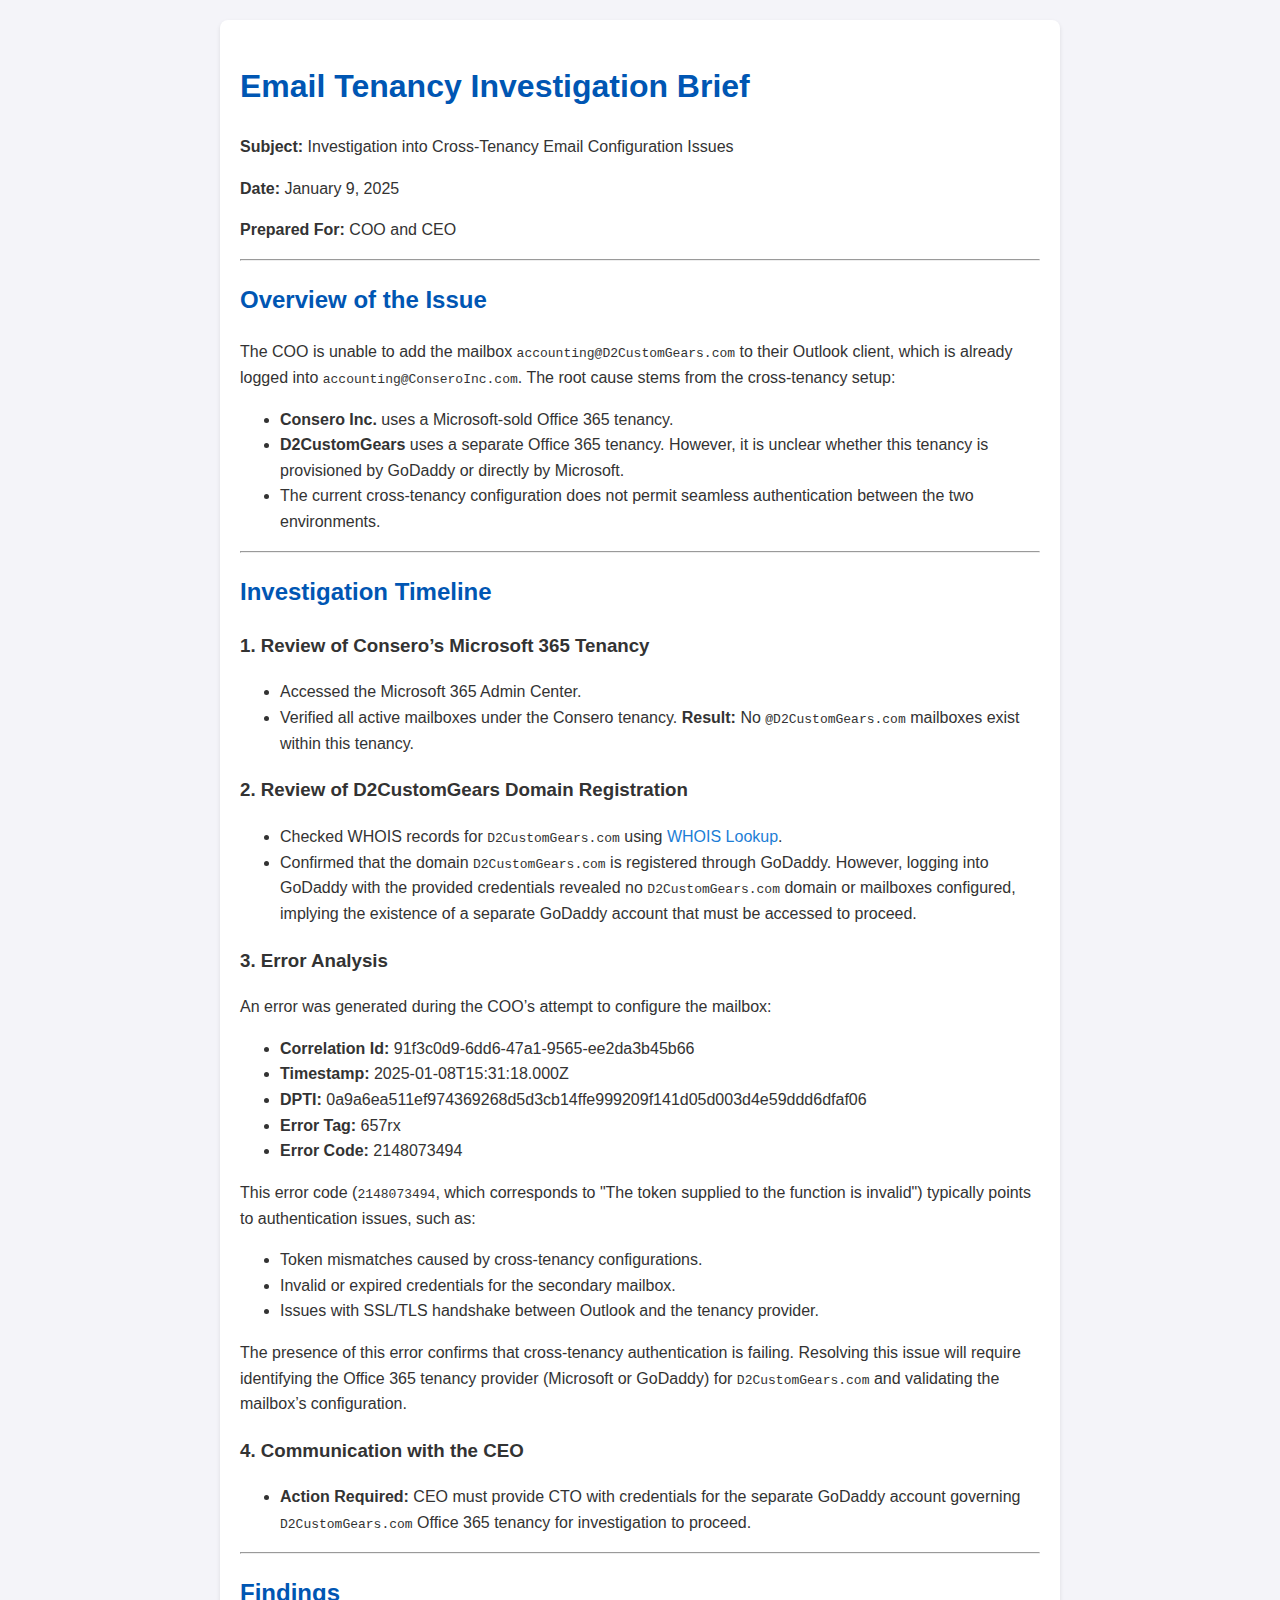
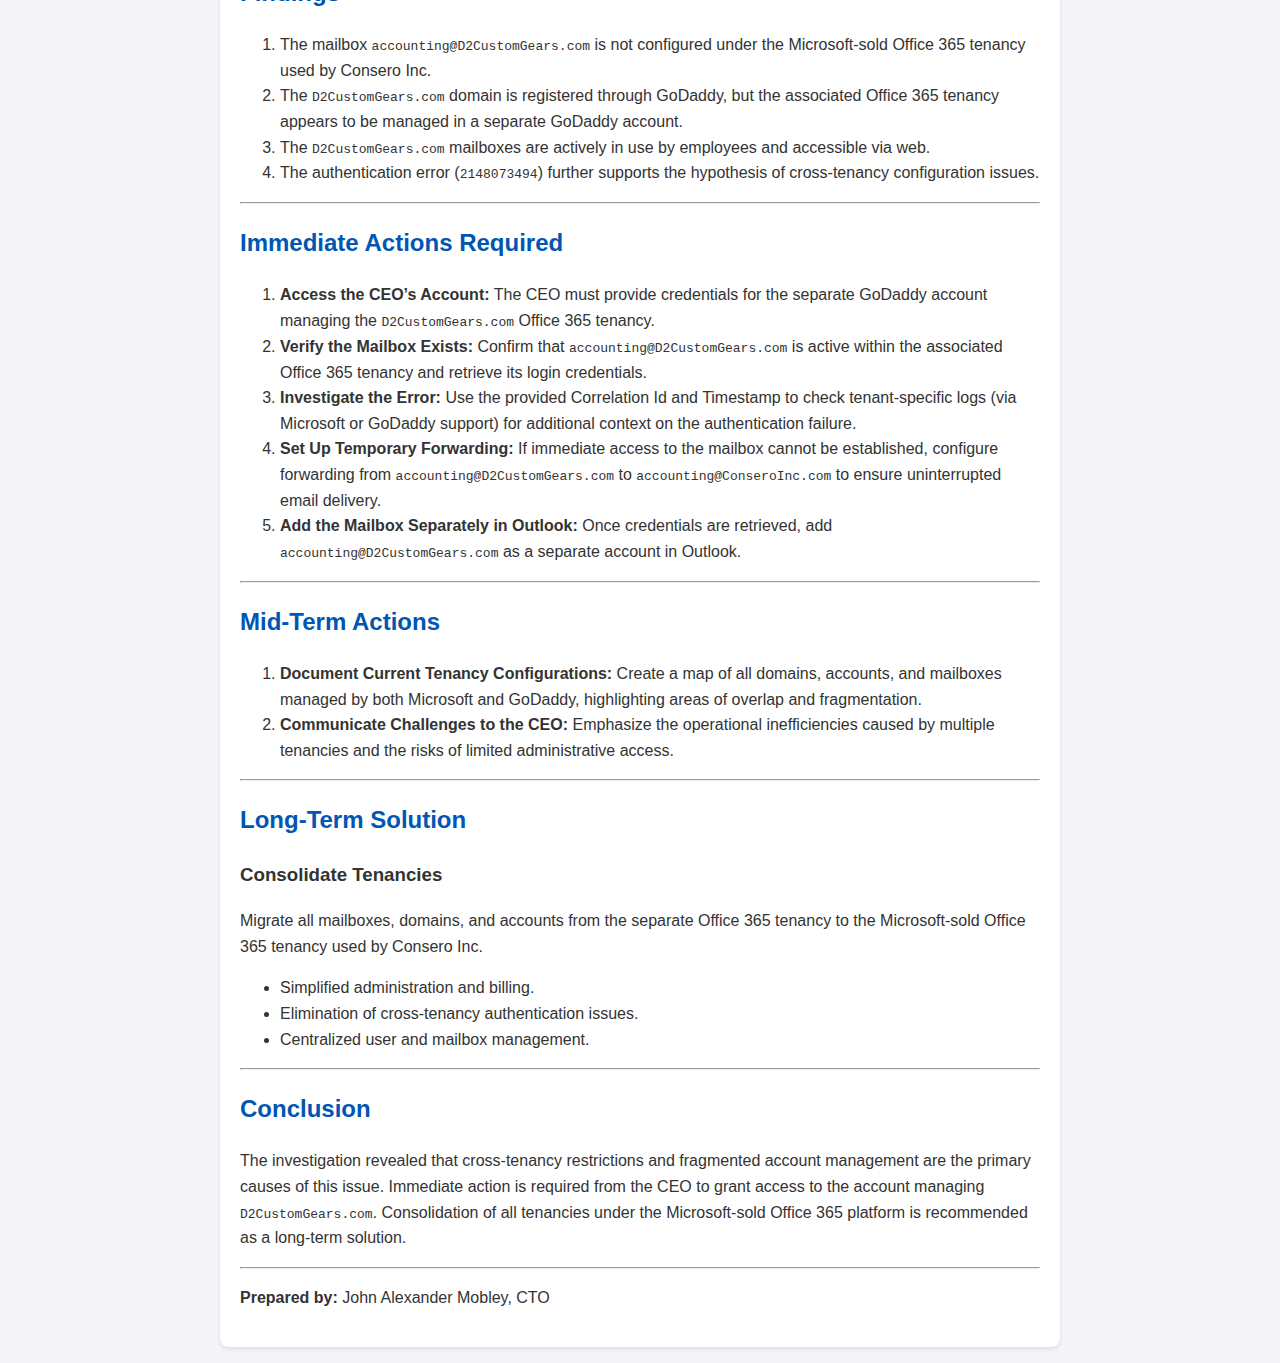
<file: emailIssue.html>
<!DOCTYPE html>
<html lang="en">
<head>
    <meta charset="UTF-8">
    <meta name="viewport" content="width=device-width, initial-scale=1.0">
    <title>Email Tenancy Investigation Brief</title>
    <style>
        body {
            font-family: Arial, sans-serif;
            line-height: 1.6;
            background-color: #f4f4f9;
            color: #333;
            margin: 0;
            padding: 20px;
        }
        .container {
            max-width: 800px;
            margin: 0 auto;
            background: #fff;
            padding: 20px;
            border-radius: 8px;
            box-shadow: 0 2px 4px rgba(0, 0, 0, 0.1);
        }
        h1, h2 {
            color: #0056b3;
        }
        a {
            color: #1c7ed6;
            text-decoration: none;
        }
        a:hover {
            text-decoration: underline;
        }
    </style>
</head>
<body>
    <div class="container">
        <h1>Email Tenancy Investigation Brief</h1>
        <p><strong>Subject:</strong> Investigation into Cross-Tenancy Email Configuration Issues</p>
        <p><strong>Date:</strong> January 9, 2025</p>
        <p><strong>Prepared For:</strong> COO and CEO</p>

        <hr>

        <h2>Overview of the Issue</h2>
        <p>
            The COO is unable to add the mailbox <code>accounting@D2CustomGears.com</code> to their Outlook client, which is already logged into <code>accounting@ConseroInc.com</code>. 
            The root cause stems from the cross-tenancy setup:
        </p>
        <ul>
            <li><strong>Consero Inc.</strong> uses a Microsoft-sold Office 365 tenancy.</li>
            <li><strong>D2CustomGears</strong> uses a separate Office 365 tenancy. However, it is unclear whether this tenancy is provisioned by GoDaddy or directly by Microsoft.</li>
            <li>The current cross-tenancy configuration does not permit seamless authentication between the two environments.</li>
        </ul>

        <hr>

        <h2>Investigation Timeline</h2>

        <h3>1. Review of Consero’s Microsoft 365 Tenancy</h3>
        <ul>
            <li>Accessed the Microsoft 365 Admin Center.</li>
            <li>Verified all active mailboxes under the Consero tenancy. <strong>Result:</strong> No <code>@D2CustomGears.com</code> mailboxes exist within this tenancy.</li>
        </ul>

        <h3>2. Review of D2CustomGears Domain Registration</h3>
        <ul>
            <li>Checked WHOIS records for <code>D2CustomGears.com</code> using <a href="https://whois.domaintools.com/d2customgears.com" target="_blank">WHOIS Lookup</a>.</li>
            <li>Confirmed that the domain <code>D2CustomGears.com</code> is registered through GoDaddy. However, logging into GoDaddy with the provided credentials revealed no <code>D2CustomGears.com</code> domain or mailboxes configured, implying the existence of a separate GoDaddy account that must be accessed to proceed.</li>
        </ul>

        <h3>3. Error Analysis</h3>
        <p>An error was generated during the COO’s attempt to configure the mailbox:</p>
        <ul>
            <li><strong>Correlation Id:</strong> 91f3c0d9-6dd6-47a1-9565-ee2da3b45b66</li>
            <li><strong>Timestamp:</strong> 2025-01-08T15:31:18.000Z</li>
            <li><strong>DPTI:</strong> 0a9a6ea511ef974369268d5d3cb14ffe999209f141d05d003d4e59ddd6dfaf06</li>
            <li><strong>Error Tag:</strong> 657rx</li>
            <li><strong>Error Code:</strong> 2148073494</li>
        </ul>
        <p>
            This error code (<code>2148073494</code>, which corresponds to "The token supplied to the function is invalid") typically points to authentication issues, such as:
        </p>
        <ul>
            <li>Token mismatches caused by cross-tenancy configurations.</li>
            <li>Invalid or expired credentials for the secondary mailbox.</li>
            <li>Issues with SSL/TLS handshake between Outlook and the tenancy provider.</li>
        </ul>
        <p>
            The presence of this error confirms that cross-tenancy authentication is failing. Resolving this issue will require identifying the Office 365 tenancy provider (Microsoft or GoDaddy) for <code>D2CustomGears.com</code> and validating the mailbox’s configuration.
        </p>

        <h3>4. Communication with the CEO</h3>
        <ul>
            <li><strong>Action Required:</strong> CEO must provide CTO with credentials for the separate GoDaddy account governing <code>D2CustomGears.com</code> Office 365 tenancy for investigation to proceed.</li>
        </ul>

        <hr>

        <h2>Findings</h2>
        <ol>
            <li>The mailbox <code>accounting@D2CustomGears.com</code> is not configured under the Microsoft-sold Office 365 tenancy used by Consero Inc.</li>
            <li>The <code>D2CustomGears.com</code> domain is registered through GoDaddy, but the associated Office 365 tenancy appears to be managed in a separate GoDaddy account.</li>
            <li>The <code>D2CustomGears.com</code> mailboxes are actively in use by employees and accessible via web.</li>
            <li>The authentication error (<code>2148073494</code>) further supports the hypothesis of cross-tenancy configuration issues.</li>
        </ol>

        <hr>

        <h2>Immediate Actions Required</h2>
        <ol>
            <li><strong>Access the CEO’s Account:</strong> The CEO must provide credentials for the separate GoDaddy account managing the <code>D2CustomGears.com</code> Office 365 tenancy.</li>
            <li><strong>Verify the Mailbox Exists:</strong> Confirm that <code>accounting@D2CustomGears.com</code> is active within the associated Office 365 tenancy and retrieve its login credentials.</li>
            <li><strong>Investigate the Error:</strong> Use the provided Correlation Id and Timestamp to check tenant-specific logs (via Microsoft or GoDaddy support) for additional context on the authentication failure.</li>
            <li><strong>Set Up Temporary Forwarding:</strong> If immediate access to the mailbox cannot be established, configure forwarding from <code>accounting@D2CustomGears.com</code> to <code>accounting@ConseroInc.com</code> to ensure uninterrupted email delivery.</li>
            <li><strong>Add the Mailbox Separately in Outlook:</strong> Once credentials are retrieved, add <code>accounting@D2CustomGears.com</code> as a separate account in Outlook.</li>
        </ol>

        <hr>

        <h2>Mid-Term Actions</h2>
        <ol>
            <li><strong>Document Current Tenancy Configurations:</strong> Create a map of all domains, accounts, and mailboxes managed by both Microsoft and GoDaddy, highlighting areas of overlap and fragmentation.</li>
            <li><strong>Communicate Challenges to the CEO:</strong> Emphasize the operational inefficiencies caused by multiple tenancies and the risks of limited administrative access.</li>
        </ol>

        <hr>

        <h2>Long-Term Solution</h2>
        <h3>Consolidate Tenancies</h3>
        <p>
            Migrate all mailboxes, domains, and accounts from the separate Office 365 tenancy to the Microsoft-sold Office 365 tenancy used by Consero Inc.
        </p>
        <ul>
            <li>Simplified administration and billing.</li>
            <li>Elimination of cross-tenancy authentication issues.</li>
            <li>Centralized user and mailbox management.</li>
        </ul>

        <hr>

        <h2>Conclusion</h2>
        <p>
            The investigation revealed that cross-tenancy restrictions and fragmented account management are the primary causes of this issue. Immediate action is required from the CEO to grant access to the account managing <code>D2CustomGears.com</code>. Consolidation of all tenancies under the Microsoft-sold Office 365 platform is recommended as a long-term solution.
        </p>

        <hr>

        <p><strong>Prepared by:</strong> John Alexander Mobley, CTO</p>
    </div>
</body>
</html>
</file>
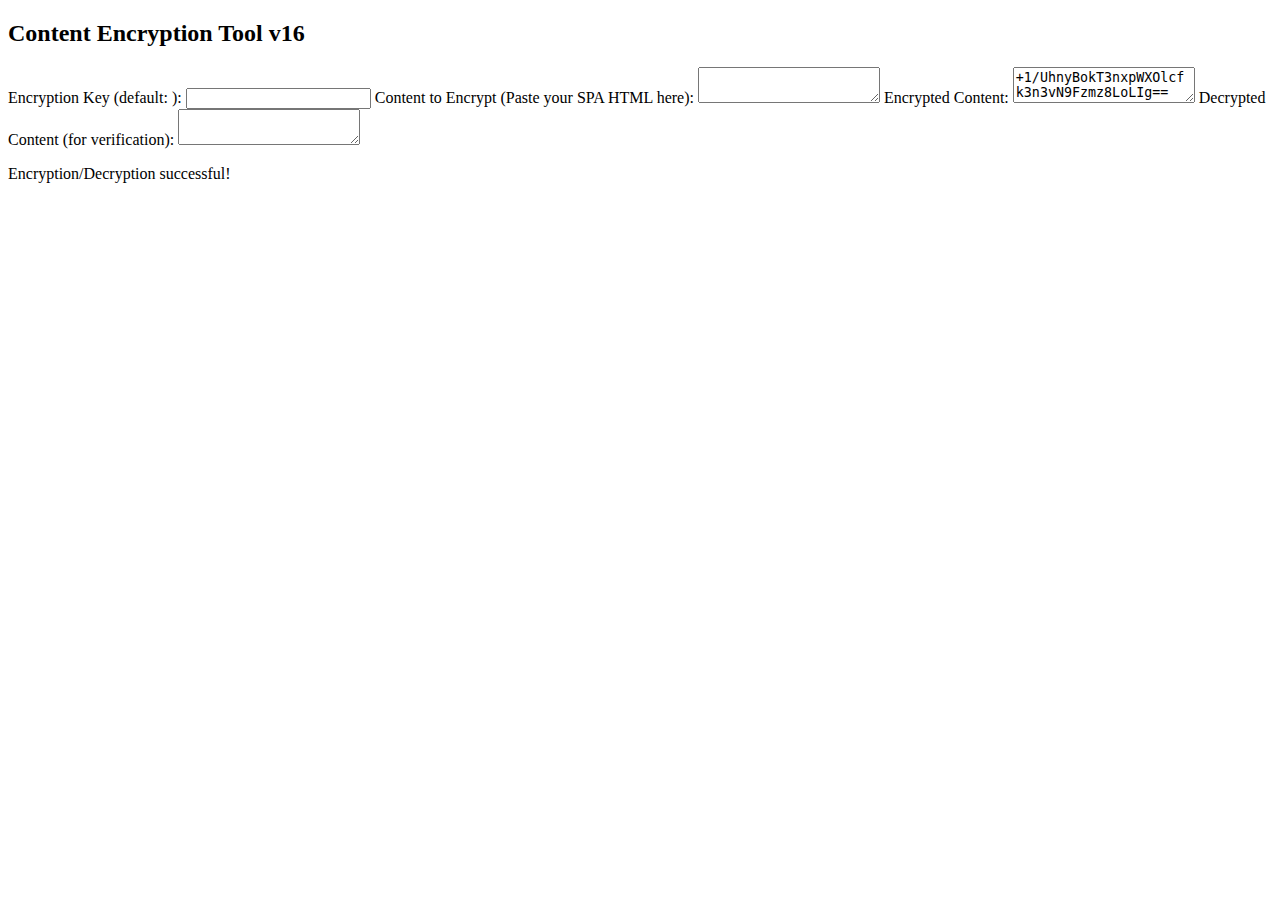
<file: tools/ContentEncrypter.html>
<!DOCTYPE html>
<html>
<head>
  <title>Content Encryption Tool v16</title>
  <style>
    /* ... (styles) ... */
  </style>
</head>
<body>
  <div id="encryptionTool">
    <h2>Content Encryption Tool v16</h2>

    <label for="inputKey">Encryption Key (default: ):</label>
    <input type="text" id="inputKey" value="">

    <label for="inputContent">Content to Encrypt (Paste your SPA HTML here):</label>
    <textarea id="inputContent"></textarea>

    <label for="outputContent">Encrypted Content:</label>
    <textarea id="outputContent" readonly></textarea>

    <label for="decryptedContent">Decrypted Content (for verification):</label>
    <textarea id="decryptedContent" readonly></textarea>

    <p id="statusMessage"></p>
  </div>

  <script>
    const inputKey = document.getElementById('inputKey');
    const inputContent = document.getElementById('inputContent');
    const outputContent = document.getElementById('outputContent');
    const decryptedContent = document.getElementById('decryptedContent');
    const statusMessage = document.getElementById('statusMessage');

    async function encryptContent(content, key) {
      const encoder = new TextEncoder();
      const data = encoder.encode(content);
      const iv = window.crypto.getRandomValues(new Uint8Array(12)); // Generate random initialization vector (IV)

      // Derive key from the user input using PBKDF2
      const keyMaterial = await window.crypto.subtle.importKey(
        "raw", 
        encoder.encode(key), 
        { name: "PBKDF2" }, 
        false, 
        ["deriveKey"]
      );
      const derivedKey = await window.crypto.subtle.deriveKey(
        {
          name: "PBKDF2",
          salt: new Uint8Array(), // Empty salt for simplicity (not recommended for production)
          iterations: 100000, // Number of iterations (higher is more secure)
          hash: "SHA-256"
        },
        keyMaterial,
        { name: "AES-GCM", length: 256 }, // Use AES-GCM encryption
        false,
        ["encrypt", "decrypt"]
      );

      const encrypted = await window.crypto.subtle.encrypt(
        { name: "AES-GCM", iv },
        derivedKey,
        data
      );

      // Combine IV and ciphertext into a single string for easier storage
      const encryptedData = new Uint8Array(encrypted);
      const combined = new Uint8Array(iv.length + encryptedData.length);
      combined.set(iv);
      combined.set(encryptedData, iv.length);
      const base64Encoded = btoa(String.fromCharCode.apply(null, combined));
      return base64Encoded; 
    }

    async function decryptContent(encryptedContent, key) {
      const encoder = new TextEncoder();
      const keyData = encoder.encode(key);

      // Extract IV and ciphertext from base64 string
      const combined = new Uint8Array(atob(encryptedContent).split('').map(char => char.charCodeAt(0)));
      const iv = combined.slice(0, 12);
      const ciphertext = combined.slice(12);

      // Derive key (same as in encryption)
      const keyMaterial = await window.crypto.subtle.importKey(
        "raw", 
        encoder.encode(key), 
        { name: "PBKDF2" }, 
        false, 
        ["deriveKey"]
      );
      const derivedKey = await window.crypto.subtle.deriveKey(
        {
          name: "PBKDF2",
          salt: new Uint8Array(), // Empty salt for simplicity (not recommended for production)
          iterations: 100000, 
          hash: "SHA-256"
        },
        keyMaterial,
        { name: "AES-GCM", length: 256 }, 
        false,
        ["encrypt", "decrypt"]
      );

      const decrypted = await window.crypto.subtle.decrypt(
        { name: "AES-GCM", iv: iv },
        derivedKey,
        ciphertext
      );

      return new TextDecoder().decode(decrypted);
    }

    function updateEncryptedContent() {
      const content = inputContent.value; // Get the entire content
      encryptContent(content, inputKey.value)
        .then(async (encrypted) => {
            outputContent.value = encrypted;
            try {
                const decrypted = await decryptContent(encrypted, inputKey.value);
                decryptedContent.value = decrypted; // Show original content in the decrypted area
                statusMessage.textContent = "Encryption/Decryption successful!"; 
            } catch (error) {
                console.error('Decryption error:', error);
                statusMessage.textContent = "Error: Decryption failed.";
            }
        })
        .catch(error => {
          console.error('Encryption error:', error);
          outputContent.value = "Error encrypting content";
        });
    }

    inputKey.addEventListener('input', updateEncryptedContent);
    inputContent.addEventListener('input', updateEncryptedContent);

    // Make the encrypted content copyable
    outputContent.addEventListener('click', () => {
      outputContent.select();
      document.execCommand('copy');
    });

    // Initial encryption (after a short delay to ensure content is loaded)
    setTimeout(updateEncryptedContent, 500); 
  </script>
</body>
</html>
</file>
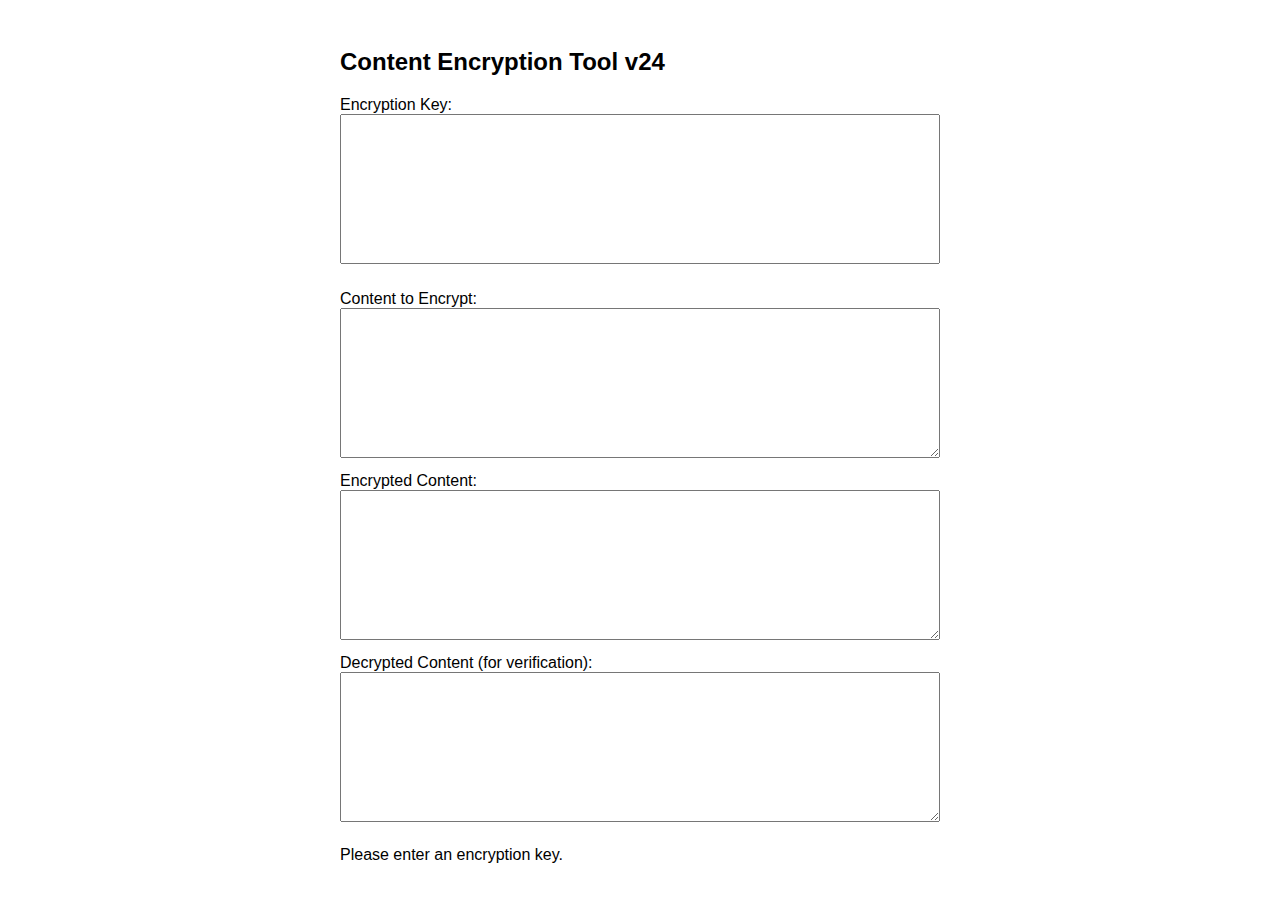
<file: tools/ContentEncrypterV2.html>
<!DOCTYPE html><html><head><title>Content Encryption Tool v24</title><style>body{font-family:sans-serif}#encryptionTool{max-width:600px;margin:0 auto;padding:20px}textarea,input{width:100%;height:150px;margin-bottom:10px;white-space:pre-wrap;resize:vertical;box-sizing:border-box}button{padding:8px 15px}#statusMessage{margin-top:10px}</style></head><body><div id="encryptionTool"><h2>Content Encryption Tool v24</h2><label for="inputKey">Encryption Key:</label><input id="inputKey"><p id="keyHash"></p><label for="inputContent">Content to Encrypt:</label><textarea id="inputContent"></textarea><label for="outputContent">Encrypted Content:</label><textarea id="outputContent" readonly></textarea><label for="decryptedContent">Decrypted Content (for verification):</label><textarea id="decryptedContent" readonly></textarea><p id="statusMessage"></p></div><script>
  document.title = document.title.replace(/\d+$/, match => ++match);

  // IIFE with element initialization
  (async () => {
      const inputKey = document.getElementById('inputKey');
      const inputContent = document.getElementById('inputContent');
      const outputContent = document.getElementById('outputContent');
      const decryptedContent = document.getElementById('decryptedContent');
      const keyHashDisplay = document.getElementById('keyHash');
      const statusMessage = document.getElementById('statusMessage');
      const encoder = new TextEncoder();

      async function displayKeyHash(key) { if (key.trim() !== '') keyHashDisplay.textContent = await encryptInput(key); }
      async function encryptInput(input) { const data = encoder.encode(input), hashBuffer = await crypto.subtle.digest('SHA-256', data); return Array.from(new Uint8Array(hashBuffer)).map(b => b.toString(16).padStart(2, '0')).join(''); }
      async function encryptContent(content, key) { const data = encoder.encode(content), iv = crypto.getRandomValues(new Uint8Array(12)), keyMaterial = await crypto.subtle.importKey("raw", encoder.encode(key), { name: "PBKDF2" }, false, ["deriveKey"]), derivedKey = await crypto.subtle.deriveKey({ name: "PBKDF2", salt: new Uint8Array(), iterations: 100000, hash: "SHA-256" }, keyMaterial, { name: "AES-GCM", length: 256 }, false, ["encrypt", "decrypt"]), encrypted = await crypto.subtle.encrypt({ name: "AES-GCM", iv }, derivedKey, data); const encryptedData = new Uint8Array(encrypted), combined = new Uint8Array(iv.length + encryptedData.length); combined.set(iv); combined.set(encryptedData, iv.length); return btoa(String.fromCharCode.apply(null, combined)); }
      async function decryptContent(encryptedContent, key) { const keyData = encoder.encode(key), combined = new Uint8Array(atob(encryptedContent).split('').map(char => char.charCodeAt(0))), iv = combined.slice(0, 12), ciphertext = combined.slice(12), keyMaterial = await crypto.subtle.importKey("raw", encoder.encode(key), { name: "PBKDF2" }, false, ["deriveKey"]), derivedKey = await crypto.subtle.deriveKey({ name: "PBKDF2", salt: new Uint8Array(), iterations: 100000, hash: "SHA-256" }, keyMaterial, { name: "AES-GCM", length: 256 }, false, ["encrypt", "decrypt"]), decrypted = await crypto.subtle.decrypt({ name: "AES-GCM", iv: iv }, derivedKey, ciphertext); return new TextDecoder().decode(decrypted); }
      
      // Move function logic here
      function updateEncryptedContent() { const content = inputContent.value, key = inputKey.value; if (key.trim() === '') { statusMessage.textContent = "Please enter an encryption key."; return; } displayKeyHash(); encryptContent(content, key).then(async (encrypted) => { outputContent.value = encrypted; try { const decrypted = await decryptContent(encrypted, inputKey.value); decryptedContent.value = decrypted; statusMessage.textContent = "Encryption/Decryption successful!"; } catch (error) { console.error('Decryption error:', error); statusMessage.textContent = "Error: Decryption failed."; } }).catch(error => { console.error('Encryption error:', error); outputContent.value = "Error encrypting content"; }); }

      inputKey.addEventListener('input', updateEncryptedContent); 
      inputContent.addEventListener('input', updateEncryptedContent); 
      outputContent.addEventListener('click', () => { outputContent.select(); document.execCommand('copy'); }); 
      setTimeout(updateEncryptedContent, 500); 
  })();
</script></body></html>
</file>
